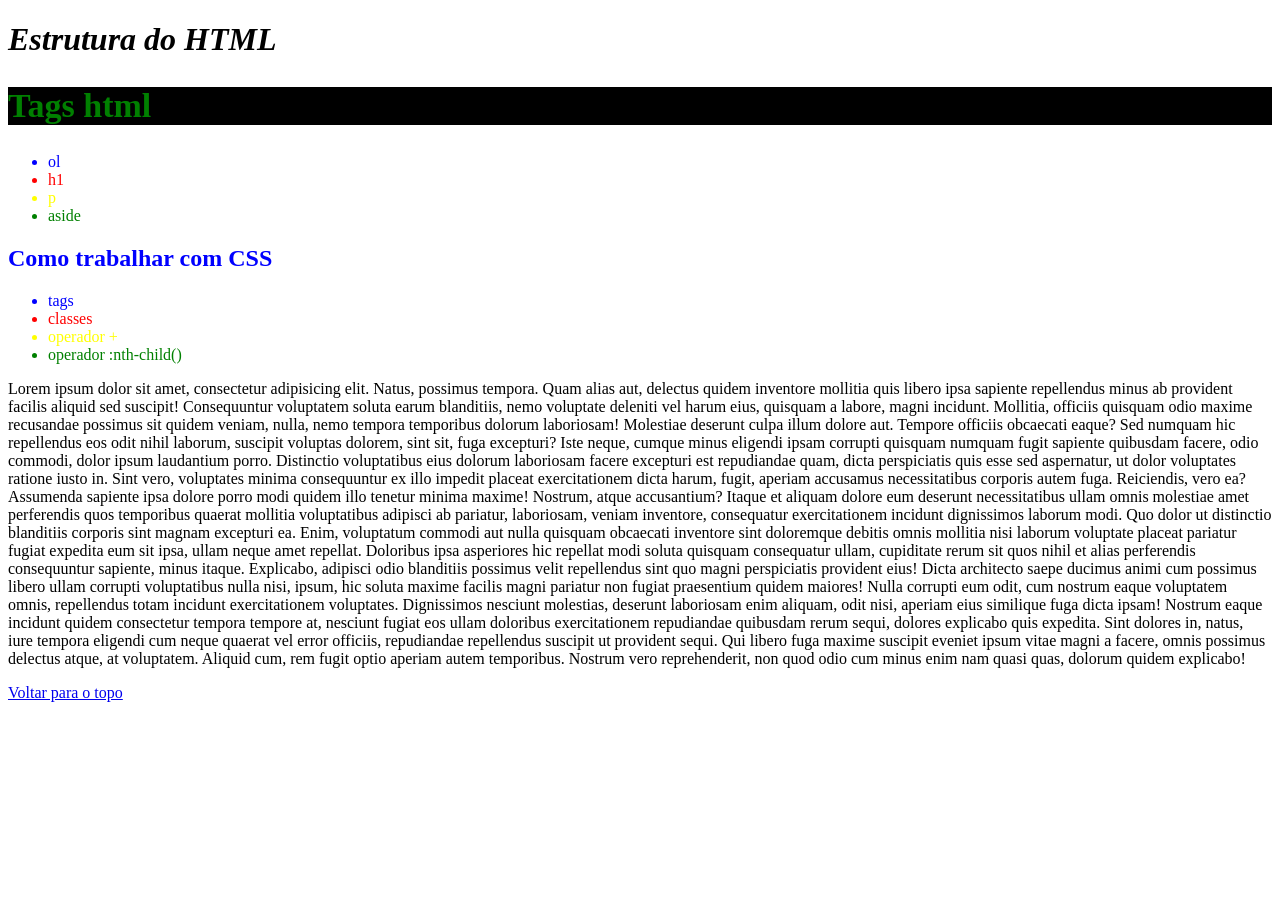
<file: aula4/index.html>
<!DOCTYPE html>
<html lang="en">
  <head>
    <meta charset="UTF-8" />
    <meta http-equiv="X-UA-Compatible" content="IE=edge" />
    <meta name="viewport" content="width=device-width, initial-scale=1.0" />
    <title>Aula de CSS</title>
    <style>
      html {
        scroll-behavior: smooth;
      }

      #page-top {
        font-style: italic;
      }

      h2 {
        color: blue;
      }

      #first-subtitle {
        color: green;
      }

      .html-tags-title {
        color: red;
        background-color: black;
        font-size: 34px;
        font-weight: bold;
      }

      li {
        color: blue;
      }

      li + li {
        color: red;
      }

      li + li + li {
        color: yellow;
      }

      li:nth-child(4) {
        color: green;
      }
    </style>
  </head>
  <body>
    <h1 id="page-top">Estrutura do HTML</h1>
    <h2 id="first-subtitle" class="html-tags-title">Tags html</h2>
    <ul>
      <li>ol</li>
      <li>h1</li>
      <li>p</li>
      <li>aside</li>
    </ul>
    <h2>Como trabalhar com CSS</h2>
    <ul>
      <li>tags</li>
      <li>classes</li>
      <li>operador +</li>
      <li>operador :nth-child()</li>
    </ul>
    <p>
      Lorem ipsum dolor sit amet, consectetur adipisicing elit. Natus, possimus
      tempora. Quam alias aut, delectus quidem inventore mollitia quis libero
      ipsa sapiente repellendus minus ab provident facilis aliquid sed suscipit!
      Consequuntur voluptatem soluta earum blanditiis, nemo voluptate deleniti
      vel harum eius, quisquam a labore, magni incidunt. Mollitia, officiis
      quisquam odio maxime recusandae possimus sit quidem veniam, nulla, nemo
      tempora temporibus dolorum laboriosam! Molestiae deserunt culpa illum
      dolore aut. Tempore officiis obcaecati eaque? Sed numquam hic repellendus
      eos odit nihil laborum, suscipit voluptas dolorem, sint sit, fuga
      excepturi? Iste neque, cumque minus eligendi ipsam corrupti quisquam
      numquam fugit sapiente quibusdam facere, odio commodi, dolor ipsum
      laudantium porro. Distinctio voluptatibus eius dolorum laboriosam facere
      excepturi est repudiandae quam, dicta perspiciatis quis esse sed
      aspernatur, ut dolor voluptates ratione iusto in. Sint vero, voluptates
      minima consequuntur ex illo impedit placeat exercitationem dicta harum,
      fugit, aperiam accusamus necessitatibus corporis autem fuga. Reiciendis,
      vero ea? Assumenda sapiente ipsa dolore porro modi quidem illo tenetur
      minima maxime! Nostrum, atque accusantium? Itaque et aliquam dolore eum
      deserunt necessitatibus ullam omnis molestiae amet perferendis quos
      temporibus quaerat mollitia voluptatibus adipisci ab pariatur, laboriosam,
      veniam inventore, consequatur exercitationem incidunt dignissimos laborum
      modi. Quo dolor ut distinctio blanditiis corporis sint magnam excepturi
      ea. Enim, voluptatum commodi aut nulla quisquam obcaecati inventore sint
      doloremque debitis omnis mollitia nisi laborum voluptate placeat pariatur
      fugiat expedita eum sit ipsa, ullam neque amet repellat. Doloribus ipsa
      asperiores hic repellat modi soluta quisquam consequatur ullam, cupiditate
      rerum sit quos nihil et alias perferendis consequuntur sapiente, minus
      itaque. Explicabo, adipisci odio blanditiis possimus velit repellendus
      sint quo magni perspiciatis provident eius! Dicta architecto saepe ducimus
      animi cum possimus libero ullam corrupti voluptatibus nulla nisi, ipsum,
      hic soluta maxime facilis magni pariatur non fugiat praesentium quidem
      maiores! Nulla corrupti eum odit, cum nostrum eaque voluptatem omnis,
      repellendus totam incidunt exercitationem voluptates. Dignissimos nesciunt
      molestias, deserunt laboriosam enim aliquam, odit nisi, aperiam eius
      similique fuga dicta ipsam! Nostrum eaque incidunt quidem consectetur
      tempora tempore at, nesciunt fugiat eos ullam doloribus exercitationem
      repudiandae quibusdam rerum sequi, dolores explicabo quis expedita. Sint
      dolores in, natus, iure tempora eligendi cum neque quaerat vel error
      officiis, repudiandae repellendus suscipit ut provident sequi. Qui libero
      fuga maxime suscipit eveniet ipsum vitae magni a facere, omnis possimus
      delectus atque, at voluptatem. Aliquid cum, rem fugit optio aperiam autem
      temporibus. Nostrum vero reprehenderit, non quod odio cum minus enim nam
      quasi quas, dolorum quidem explicabo!
    </p>
    <a href="#page-top">Voltar para o topo</a>
  </body>
</html>
</file>
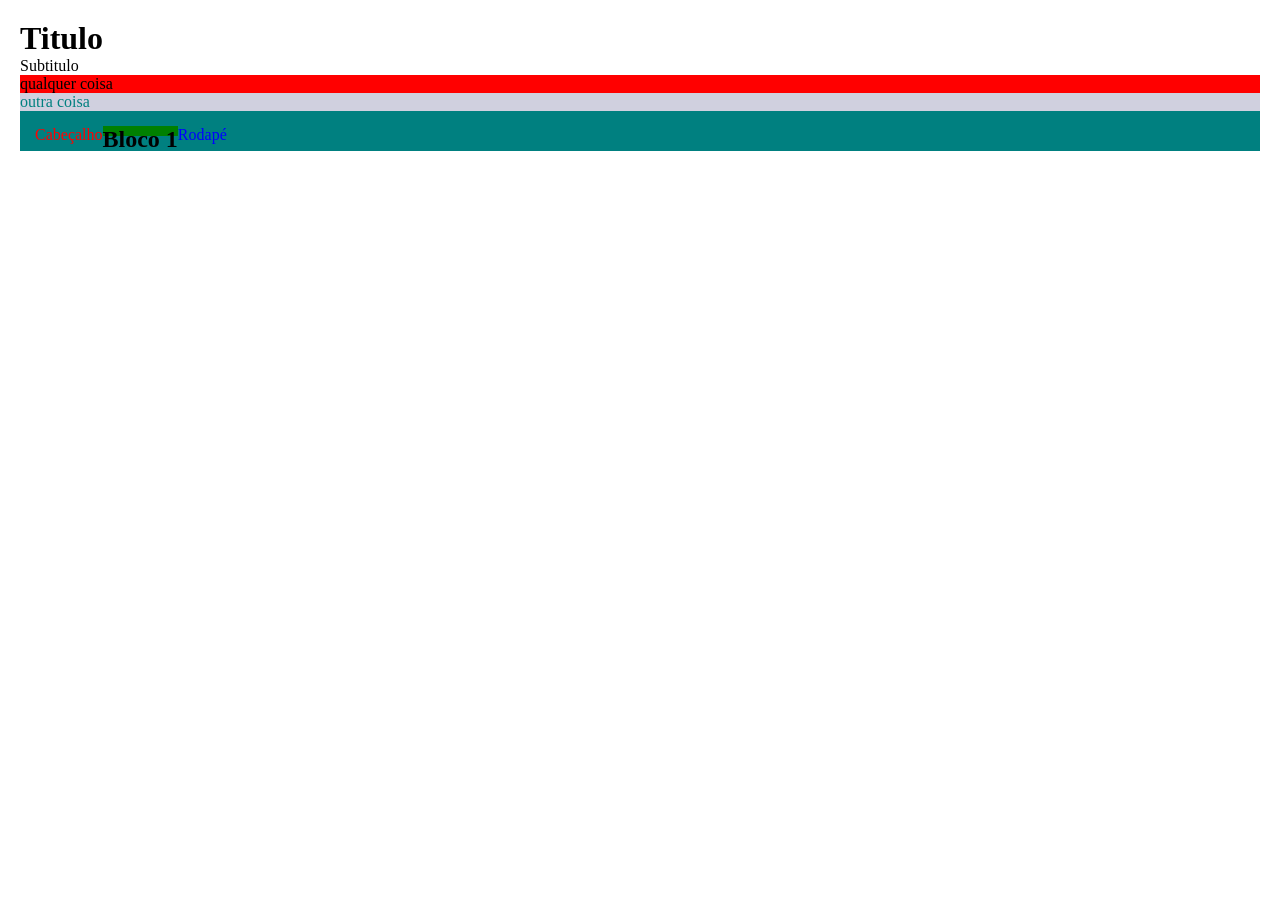
<file: aula8/index.html>
<!DOCTYPE html>
<html lang="en">
  <head>
    <meta charset="UTF-8" />
    <meta http-equiv="X-UA-Compatible" content="IE=edge" />
    <meta name="viewport" content="width=device-width, initial-scale=1.0" />
    <title>Document</title>
    <link rel="stylesheet" href="styles.css" />
  </head>
  <body>
    <h1>Titulo</h1>
    <p>Subtitulo</p>
    <ul>
      <li>qualquer coisa</li>
      <li>outra coisa</li>
    </ul>
    <div class="block">
      <header>Cabeçalho</header>
      <section>
        <h2>Bloco 1</h2>
      </section>
      <footer>Rodapé</footer>
    </div>
  </body>
</html>
</file>
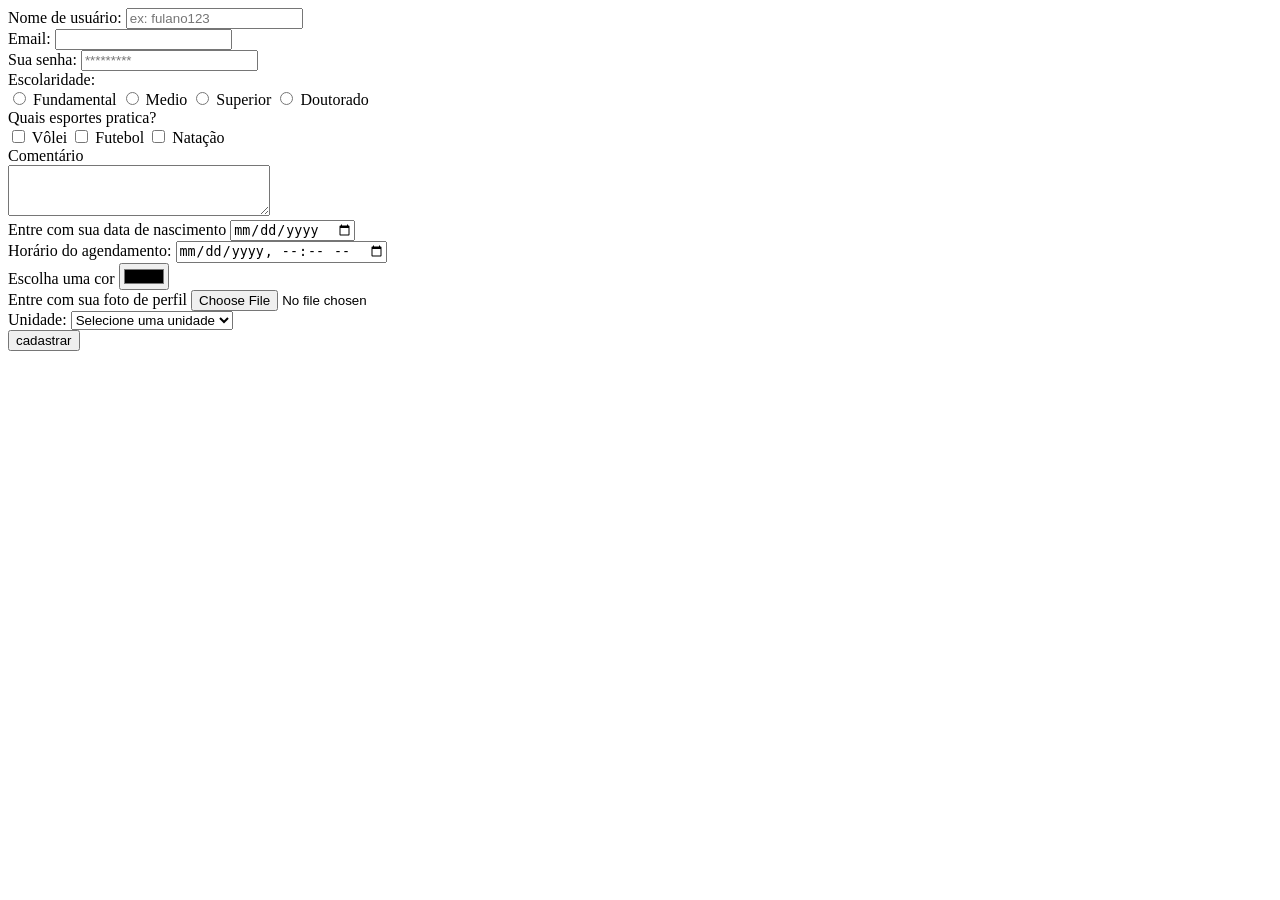
<file: aula3/forms/index.html>
<!DOCTYPE html>
<html lang="en">
  <head>
    <meta charset="UTF-8" />
    <meta http-equiv="X-UA-Compatible" content="IE=edge" />
    <meta name="viewport" content="width=device-width, initial-scale=1.0" />
    <title>Document</title>
  </head>
  <body>
    <form action="." method="GET">
      <div>
        <label for="username">Nome de usuário:</label>
        <input
          type="text"
          name="nome"
          id="username"
          placeholder="ex: fulano123"
        />
      </div>

      <label for="email">Email:</label>
      <input type="email" name="email" id="email" />

      <div>
        <label for="password">Sua senha:</label>
        <input
          type="password"
          name="senha"
          id="password"
          placeholder="*********"
        />
      </div>

      <div>
        <div>Escolaridade:</div>
        <input
          required
          type="radio"
          name="escolaridade"
          id="scholarity1"
          value="Fundamental"
        />
        <label for="scholarity1">Fundamental</label>

        <input
          required
          type="radio"
          name="escolaridade"
          id="scholarity2"
          value="Medio"
        />
        <label for="scholarity2">Medio</label>

        <input
          required
          type="radio"
          name="escolaridade"
          id="scholarity3"
          value="Superior"
        />
        <label for="scholarity3">Superior</label>

        <input
          required
          type="radio"
          name="escolaridade"
          id="scholarity4"
          value="Doutorado"
        />
        <label for="scholarity4">Doutorado</label>
      </div>

      <div>
        <div>Quais esportes pratica?</div>

        <input type="checkbox" name="esportes" id="sports1" value="Vôlei" />
        <label for="sports1">Vôlei</label>

        <input type="checkbox" name="esportes" id="sports2" value="Futebol" />
        <label for="sports1">Futebol</label>

        <input type="checkbox" name="esportes" id="sports3" value="Natação" />
        <label for="sports1">Natação</label>
      </div>

      <div>
        <label for="observation">Comentário</label>
      </div>
      <textarea
        name="observacao"
        id="observation"
        cols="30"
        rows="3"
      ></textarea>

      <div>
        <label for="birthday">Entre com sua data de nascimento</label>
        <input required type="date" name="dataDeNascimento" id="birthday" />
      </div>

      <div>
        <label for="appointment">Horário do agendamento:</label>
        <input type="datetime-local" name="agendamento" id="appointment" />
      </div>

      <div>
        <label for="color">Escolha uma cor</label>
        <input type="color" name="cor" id="color" />
      </div>

      <div>
        <label for="avatar">Entre com sua foto de perfil</label>
        <input type="file" name="avatar" id="avatar" />
      </div>

      <label for="location">Unidade:</label>
      <select name="unidade" id="location" required>
        <option selected disabled value="">Selecione uma unidade</option>
        <option value="Brooklin">Brooklin</option>
        <option value="Faria Lima">Faria Lima</option>
        <option value="Moema">Moema</option>
        <option value="Centro">Centro</option>
        <option value="Vila Olímpia">Vila Olímpia</option>
      </select>

      <div>
        <button>cadastrar</button>
      </div>
    </form>
  </body>
</html>
</file>
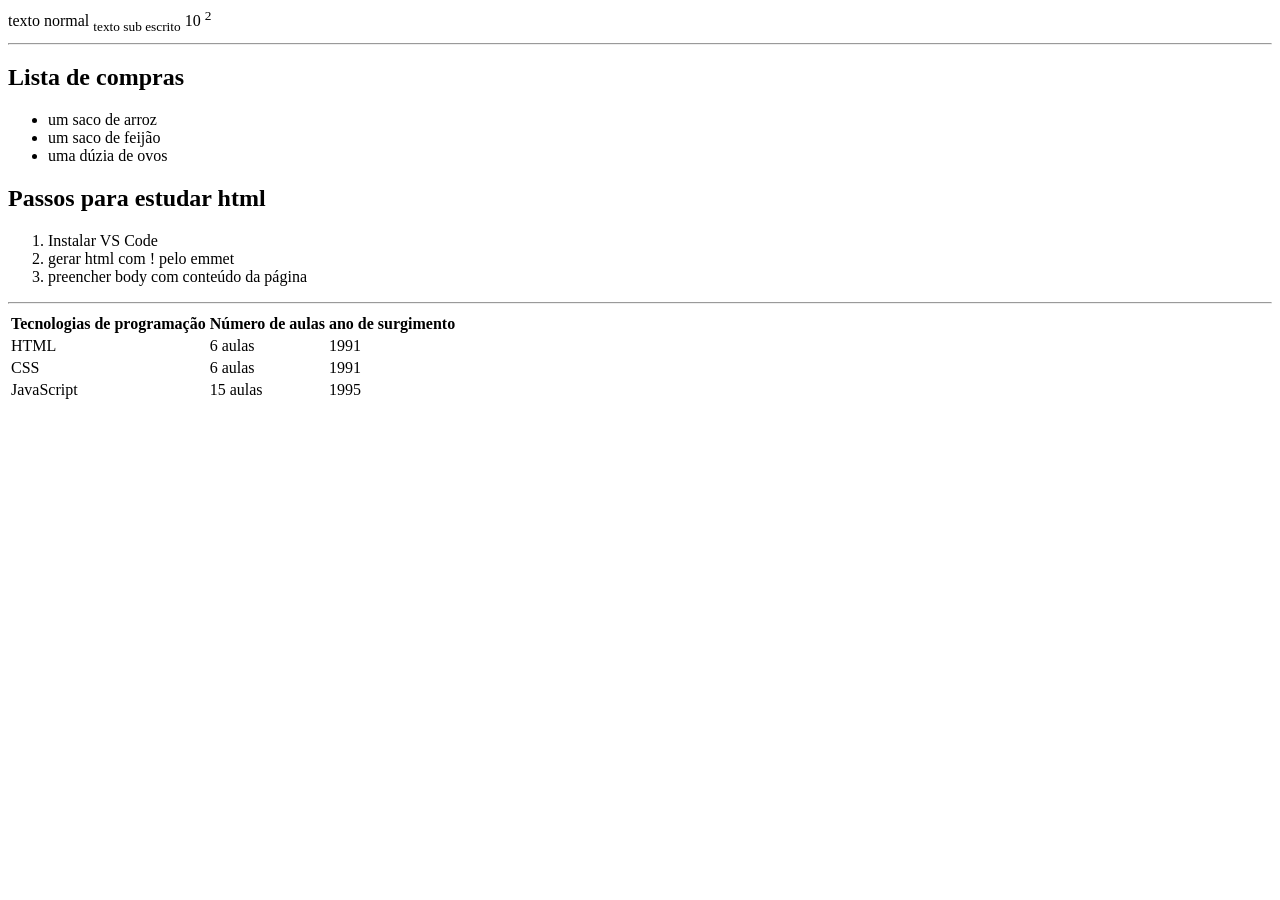
<file: aula3/geral/index.html>
<!DOCTYPE html>
<html lang="en">
  <head>
    <meta charset="UTF-8" />
    <meta http-equiv="X-UA-Compatible" content="IE=edge" />
    <meta name="viewport" content="width=device-width, initial-scale=1.0" />
    <title>Document</title>
  </head>
  <body>
    <!-- <pre>
      numero = 10
        print(numero)
    </pre>
    <p>
      numero = 10 <br />
      print(numero)
    </p>
    <strong>assunto importante</strong>
    <em>assunto com ênfase</em>
    <u>texto sublinhado</u> -->
    <div>
      <span>texto normal</span>
      <sub>texto sub escrito</sub>
      <span>10</span>
      <sup>2</sup>
    </div>

    <hr />

    <h2>Lista de compras</h2>
    <ul>
      <li>um saco de arroz</li>
      <li>um saco de feijão</li>
      <li>uma dúzia de ovos</li>
    </ul>

    <h2>Passos para estudar html</h2>
    <ol>
      <li>Instalar VS Code</li>
      <li>gerar html com ! pelo emmet</li>
      <li>preencher body com conteúdo da página</li>
    </ol>
  </body>

  <hr />

  <table>
    <thead>
      <tr>
        <th>Tecnologias de programação</th>
        <th>Número de aulas</th>
        <th>ano de surgimento</th>
      </tr>
    </thead>

    <tbody>
      <tr>
        <td>HTML</td>
        <td>6 aulas</td>
        <td>1991</td>
      </tr>

      <tr>
        <td>CSS</td>
        <td>6 aulas</td>
        <td>1991</td>
      </tr>

      <tr>
        <td>JavaScript</td>
        <td>15 aulas</td>
        <td>1995</td>
      </tr>
    </tbody>
  </table>
</html>
</file>
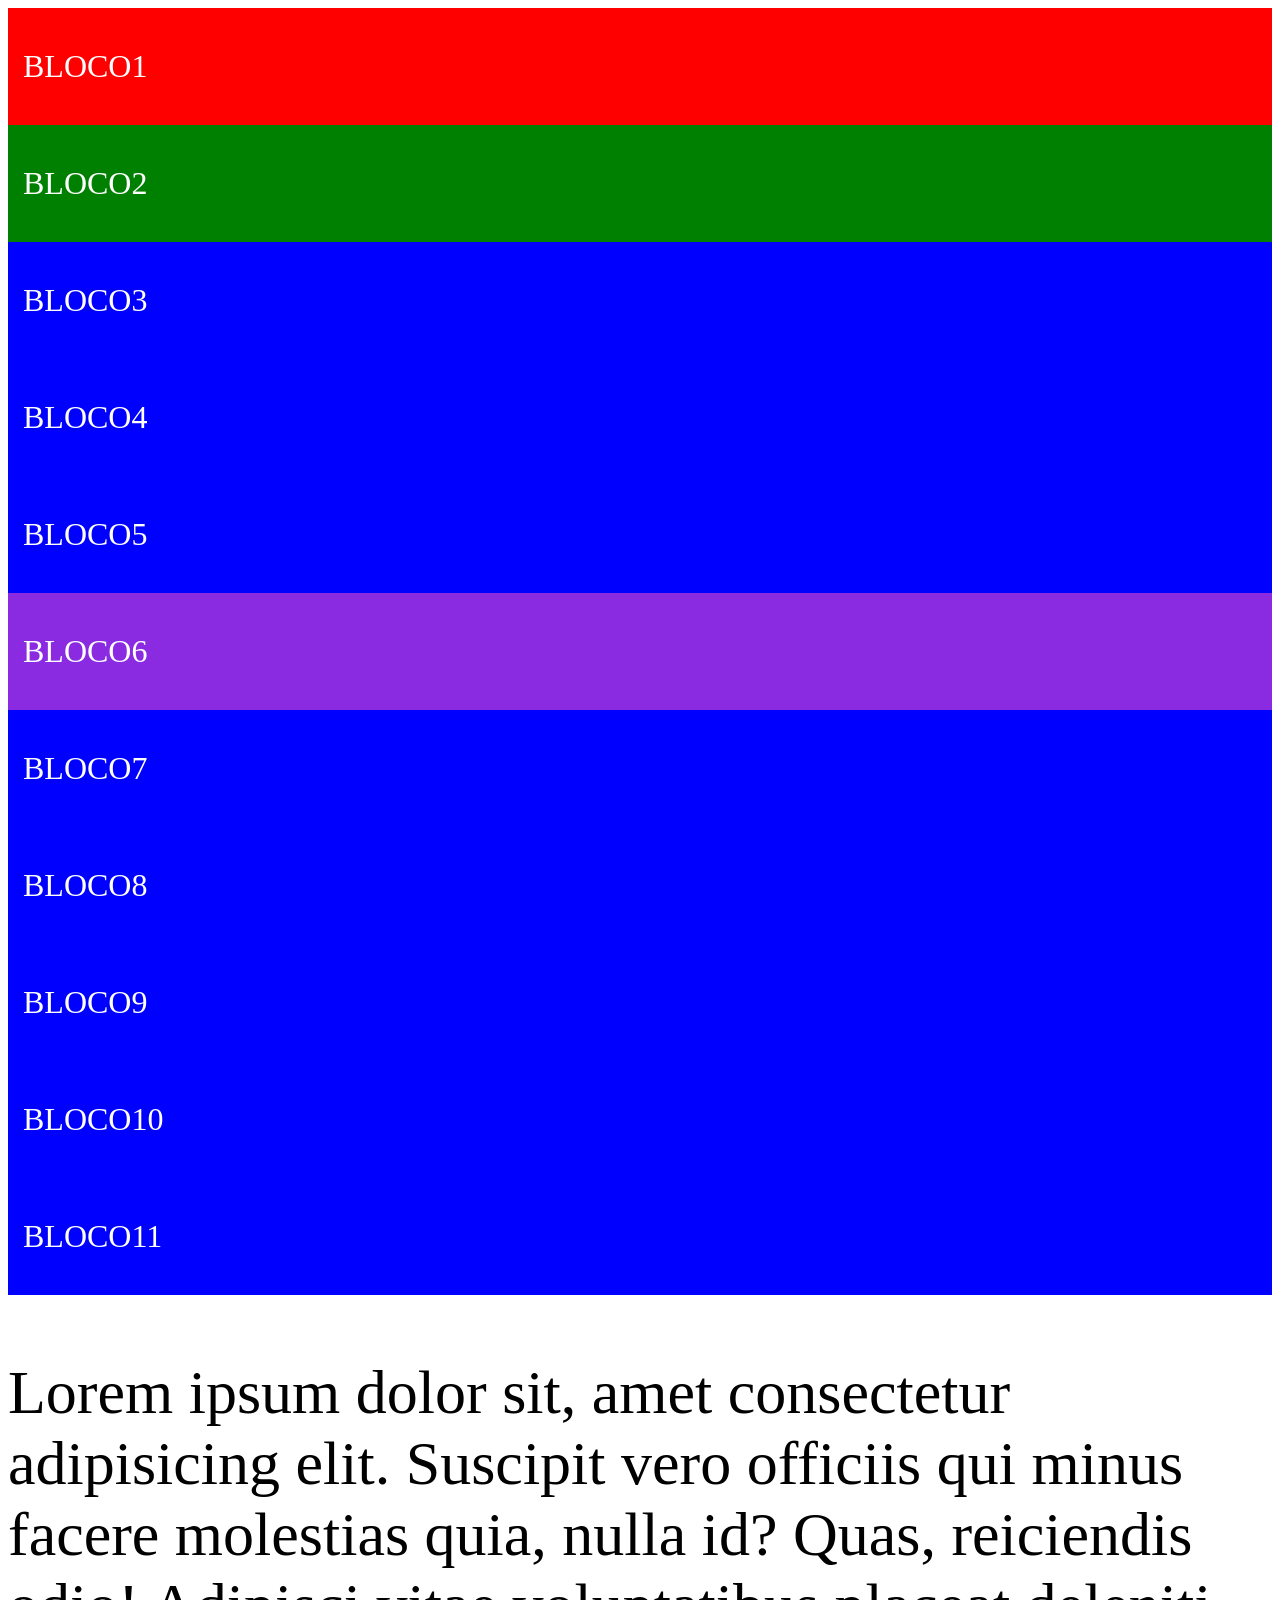
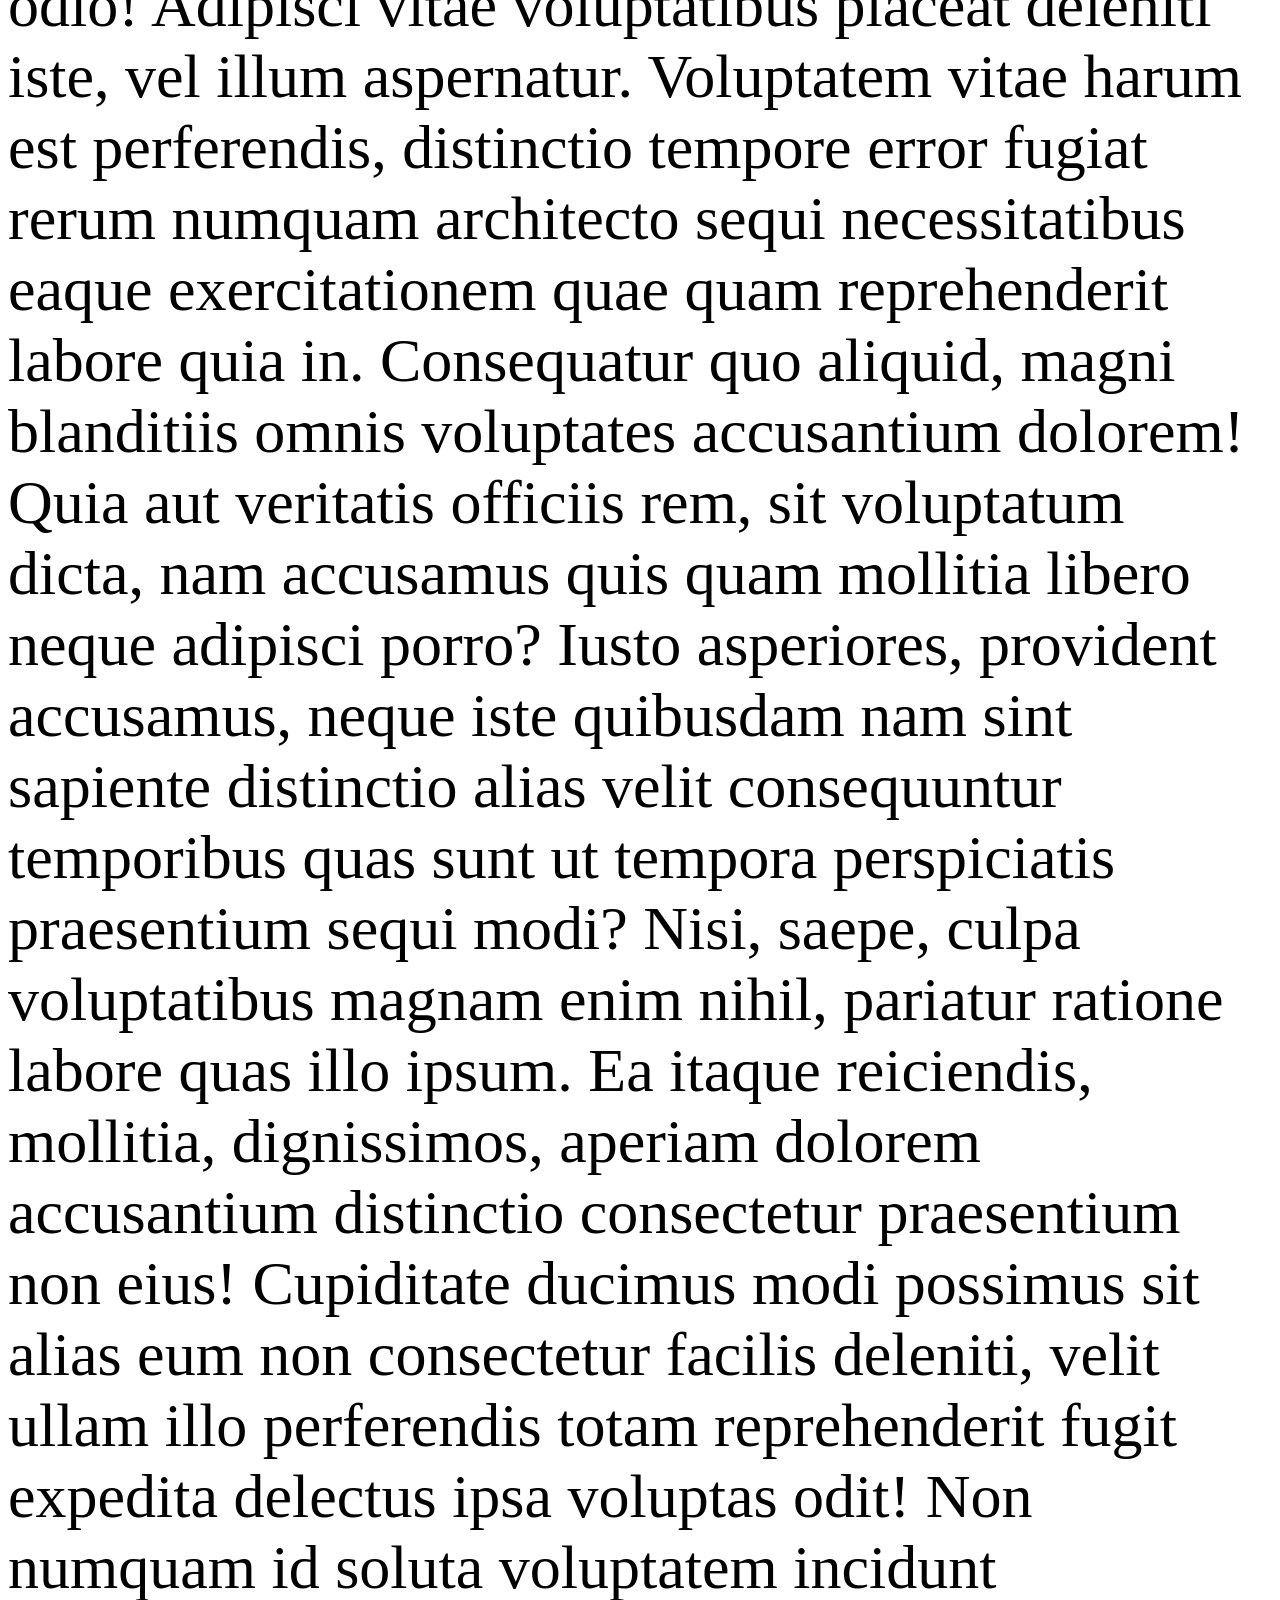
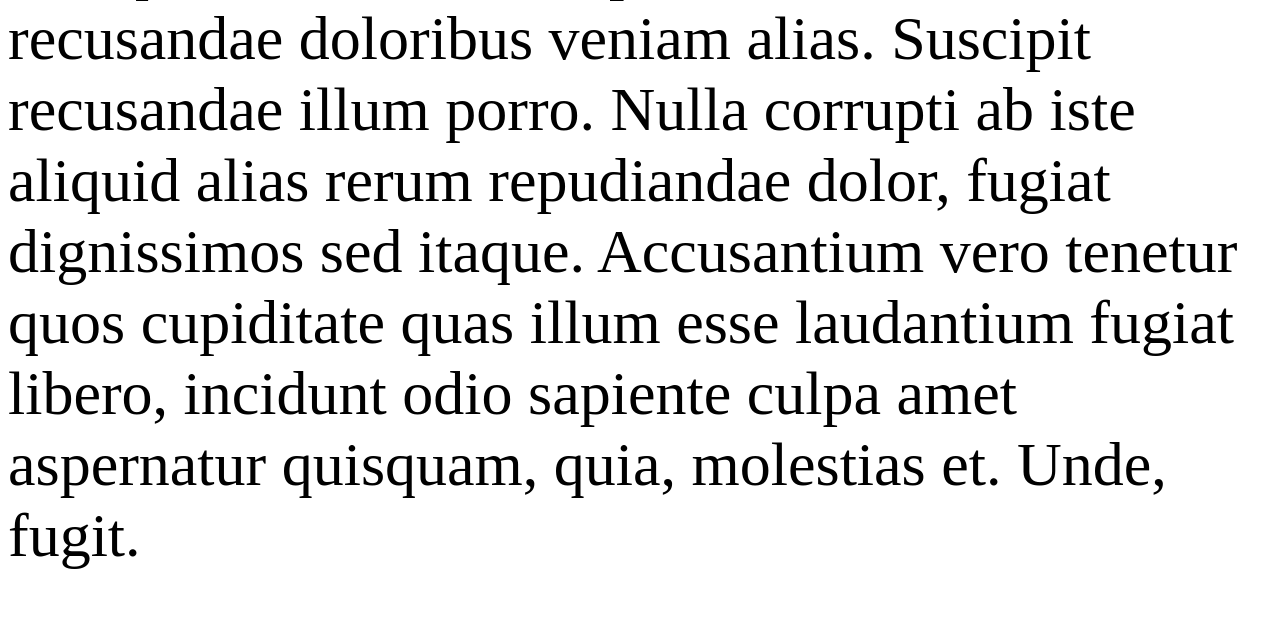
<file: aula5/position/index.html>
<!DOCTYPE html>
<html lang="en">
  <head>
    <meta charset="UTF-8" />
    <meta http-equiv="X-UA-Compatible" content="IE=edge" />
    <meta name="viewport" content="width=device-width, initial-scale=1.0" />
    <title>Document</title>
    <style>
      body {
        font-size: 62px;
      }

      div {
        padding: 40px 15px;
        color: #fff;
        font-size: 32px;
      }

      div:nth-of-type(1) {
        /* top: 300px; */
        /* position: fixed; */
      }

      div {
        background-color: red;
      }

      div:nth-of-type(2) {
        position: sticky;
        top: 0;
      }

      div + div {
        background-color: green;
      }

      div + div + div {
        background-color: blue;
      }

      div:nth-child(6) {
        background-color: blueviolet;
        position: sticky;
        top: 0;
      }

      p {
        background-color: white;
        position: sticky;
      }
    </style>
  </head>
  <body>
    <div>BLOCO1</div>
    <div>BLOCO2</div>
    <div>BLOCO3</div>
    <div>BLOCO4</div>
    <div>BLOCO5</div>
    <div>BLOCO6</div>
    <div>BLOCO7</div>
    <div>BLOCO8</div>
    <div>BLOCO9</div>
    <div>BLOCO10</div>
    <div>BLOCO11</div>

    <p>
      Lorem ipsum dolor sit, amet consectetur adipisicing elit. Suscipit vero
      officiis qui minus facere molestias quia, nulla id? Quas, reiciendis odio!
      Adipisci vitae voluptatibus placeat deleniti iste, vel illum aspernatur.
      Voluptatem vitae harum est perferendis, distinctio tempore error fugiat
      rerum numquam architecto sequi necessitatibus eaque exercitationem quae
      quam reprehenderit labore quia in. Consequatur quo aliquid, magni
      blanditiis omnis voluptates accusantium dolorem! Quia aut veritatis
      officiis rem, sit voluptatum dicta, nam accusamus quis quam mollitia
      libero neque adipisci porro? Iusto asperiores, provident accusamus, neque
      iste quibusdam nam sint sapiente distinctio alias velit consequuntur
      temporibus quas sunt ut tempora perspiciatis praesentium sequi modi? Nisi,
      saepe, culpa voluptatibus magnam enim nihil, pariatur ratione labore quas
      illo ipsum. Ea itaque reiciendis, mollitia, dignissimos, aperiam dolorem
      accusantium distinctio consectetur praesentium non eius! Cupiditate
      ducimus modi possimus sit alias eum non consectetur facilis deleniti,
      velit ullam illo perferendis totam reprehenderit fugit expedita delectus
      ipsa voluptas odit! Non numquam id soluta voluptatem incidunt recusandae
      doloribus veniam alias. Suscipit recusandae illum porro. Nulla corrupti ab
      iste aliquid alias rerum repudiandae dolor, fugiat dignissimos sed itaque.
      Accusantium vero tenetur quos cupiditate quas illum esse laudantium fugiat
      libero, incidunt odio sapiente culpa amet aspernatur quisquam, quia,
      molestias et. Unde, fugit.
    </p>
  </body>
</html>
</file>
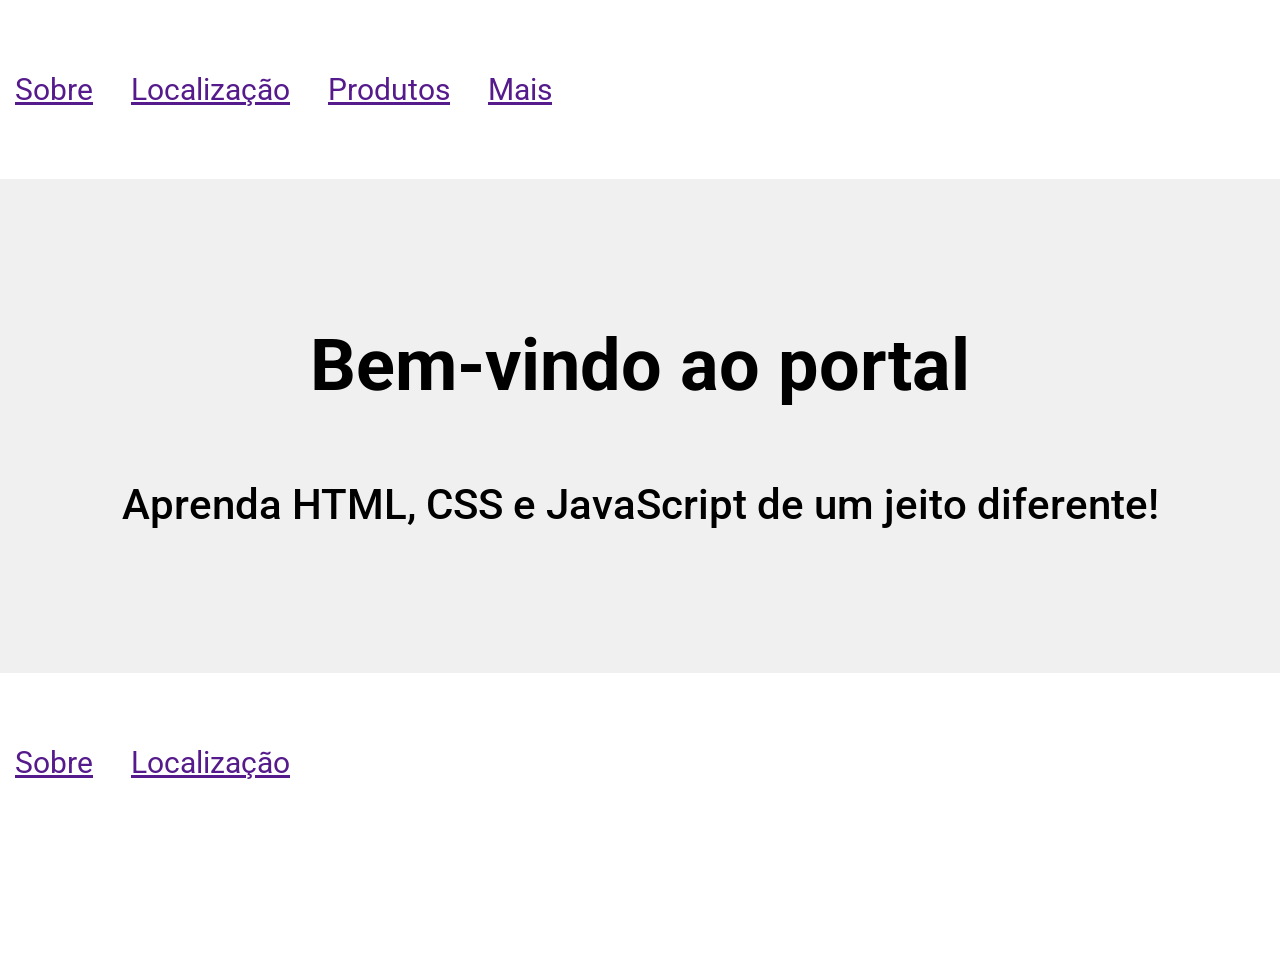
<file: aula7/responsividade/index.html>
<!DOCTYPE html>
<html lang="en">
  <head>
    <meta charset="UTF-8" />
    <meta http-equiv="X-UA-Compatible" content="IE=edge" />
    <meta name="viewport" content="width=device-width, initial-scale=1.0" />
    <link rel="stylesheet" href="styles.css" />
    <link rel="preconnect" href="https://fonts.gstatic.com" />
    <link
      href="https://fonts.googleapis.com/css2?family=Roboto:wght@100;300;400;500;700&display=swap"
      rel="stylesheet"
    />
    <title>Document</title>
  </head>
  <body>
    <header>
      <nav>
        <ul>
          <li><a href="">Sobre</a></li>
          <li><a href="">Localização</a></li>
          <li><a href="">Produtos</a></li>
          <li><a href="">Mais</a></li>
        </ul>
      </nav>
    </header>

    <main>
      <h1>Bem-vindo ao portal</h1>
      <h2>Aprenda HTML, CSS e JavaScript de um jeito diferente!</h2>
    </main>

    <footer>
      <ul>
        <li><a href="">Sobre</a></li>
        <li><a href="">Localização</a></li>
      </ul>
    </footer>
  </body>
</html>
</file>
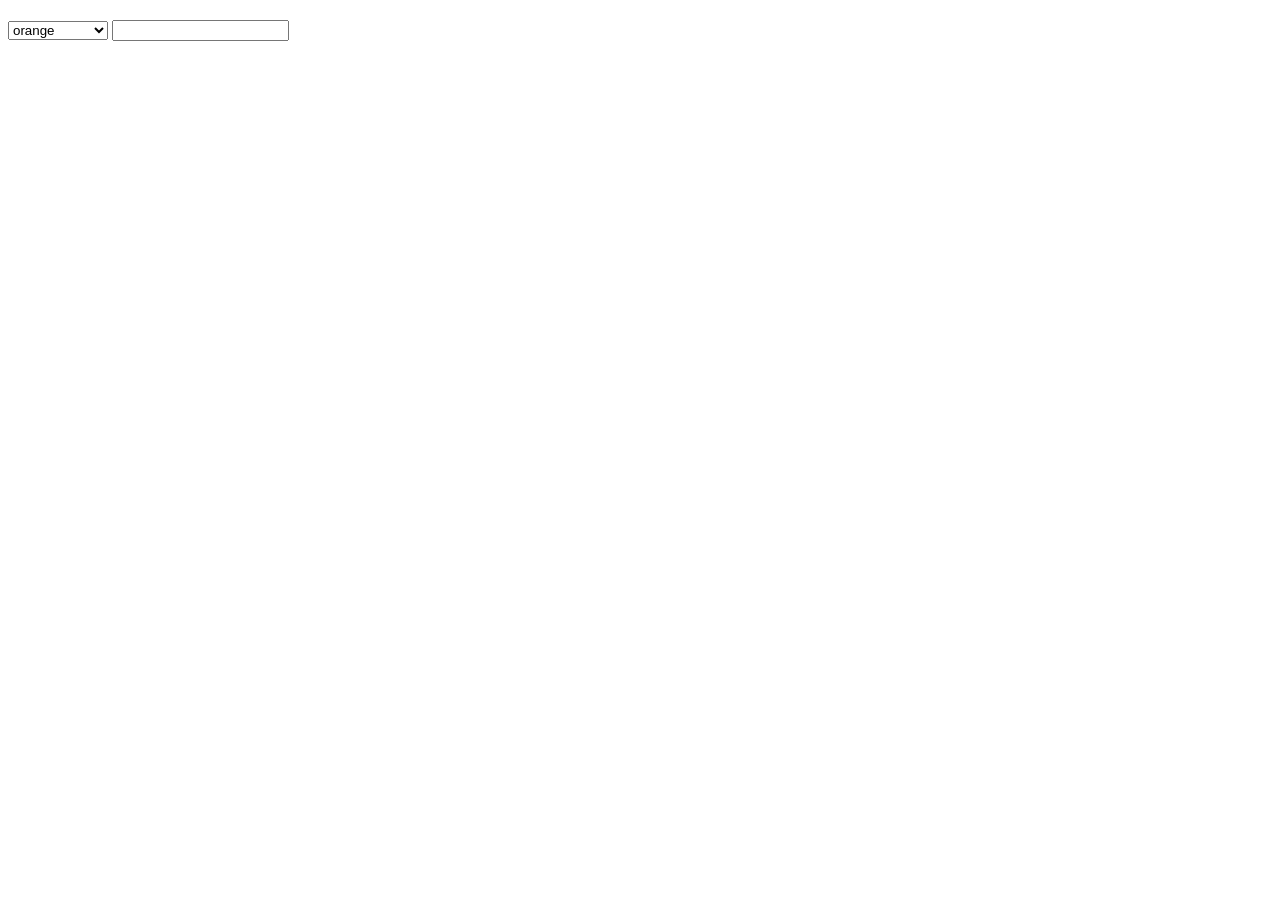
<file: aula8/extras/index.html>
<!DOCTYPE html>
<html lang="en">
  <head>
    <meta charset="UTF-8" />
    <meta http-equiv="X-UA-Compatible" content="IE=edge" />
    <meta name="viewport" content="width=device-width, initial-scale=1.0" />
    <title>Document</title>
    <style>
      input[type="text"] {
        margin-top: 12px;
      }

      input::-webkit-calendar-picker-indicator {
        /* display: none; */
      }
    </style>
  </head>
  <body>
    <form>
      <select name="sports" id="">
        <optgroup label="artes marcias">
          <option value="orange">orange</option>
          <option value="apple">apple</option>
          <option value="grape">grape</option>
        </optgroup>
        <optgroup label="azuis">
          <option value="framboesa">framboesa</option>
          <option value="mirtilo">mirtilo</option>
        </optgroup>
        <optgroup></optgroup>
      </select>

      <label for="browsers"></label>
      <input name="browsers" type="text" list="browsers" />
      <datalist id="browsers">
        <option value="Chrome"></option>
        <option value="Firefox"></option>
        <option value="Internet Explorer"></option>
        <option value="Opera"></option>
        <option value="Safari"></option>
      </datalist>
    </form>
  </body>
</html>
</file>
<file: aula8/styles.css>
* {
  margin: 0;
  padding: 0;
  border: 0;
  outline: 0;
  -webkit-box-sizing: border-box;
          box-sizing: border-box;
  --default-margin: 20px;
}

body {
  margin: var(--default-margin);
}

button {
  cursor: pointer;
}

ol,
ul {
  list-style: none;
}

ul {
  background-color: #d0d0df;
}

ul li:first-of-type {
  background-color: red;
}

ul li + li {
  color: teal;
}

.block {
  padding: 15px;
  height: 40px;
  background-color: teal;
  display: -webkit-box;
  display: -ms-flexbox;
  display: flex;
}

.block > header {
  color: red;
}

.block > section {
  background-color: green;
}

.block > footer {
  color: blue;
}
</file>
<file: aula7/responsividade/styles.css>
:root {
  font-size: 62.5%;
  --h2-size: 4.2rem;
  --default-margin: 7.2rem 0;
  --default-padding: 0 1.5rem;
  --navigation-spacing: 0 0 0 3.6rem;
  --navigation-font-size: 3rem;
}

* {
  font-size: 1rem;
}

header,
footer {
  padding: var(--default-padding);
  margin: var(--default-margin);
}

header li,
footer li {
  display: inline-flex;
}

header li + li,
footer li + li {
  margin: var(--navigation-spacing);
}

header a,
footer a {
  font-size: var(--navigation-font-size);
}

main,
footer,
h1,
h2 {
  margin: var(--default-margin);
}

main {
  padding: var(--default-margin);
}

h1 {
  font-size: 7.2rem;
}

h2 {
  font-weight: 500;
}

/* h2 {
  font-size: calc(22px + 0.8vw);
} */

h2 {
  font-size: var(--h2-size);
}

* {
  margin: 0;
  padding: 0;
  box-sizing: border-box;
}

body,
button,
input,
textarea {
  font-family: "Roboto", sans-serif;
}

body {
  min-height: 100vh;
}

main {
  background-color: #f0f0f0;
  text-align: center;
  height: 100%;
}

ul {
  list-style: none;
}

/* Laptop pequeno */
@media (max-width: 1024px) {
  :root {
    --default-margin: 2.2rem 0;
  }
}

/* Tablet */
@media (max-width: 768px) {
  :root {
    --default-margin: 2.2rem 0;
  }
}

/* Tablet e Celulares */
@media (max-width: 768px) and (min-width: 426px) {
  :root {
    --h2-size: 2.8rem;
    --navigation-spacing: 0 0 0 2.2rem;
    --navigation-font-size: 2.2rem;
  }
}

/* Celulares */
@media (max-width: 425px) {
  :root {
    --h2-size: 2.4rem;
    --navigation-spacing: 0 0 0 1.2rem;
    --navigation-font-size: 1.8rem;
  }

  h1 {
    font-size: 3.2rem;
  }
}

/* Celulares pequenos */
@media (max-width: 340px) {
  :root {
    --h2-size: 2rem;
  }
}
</file>
